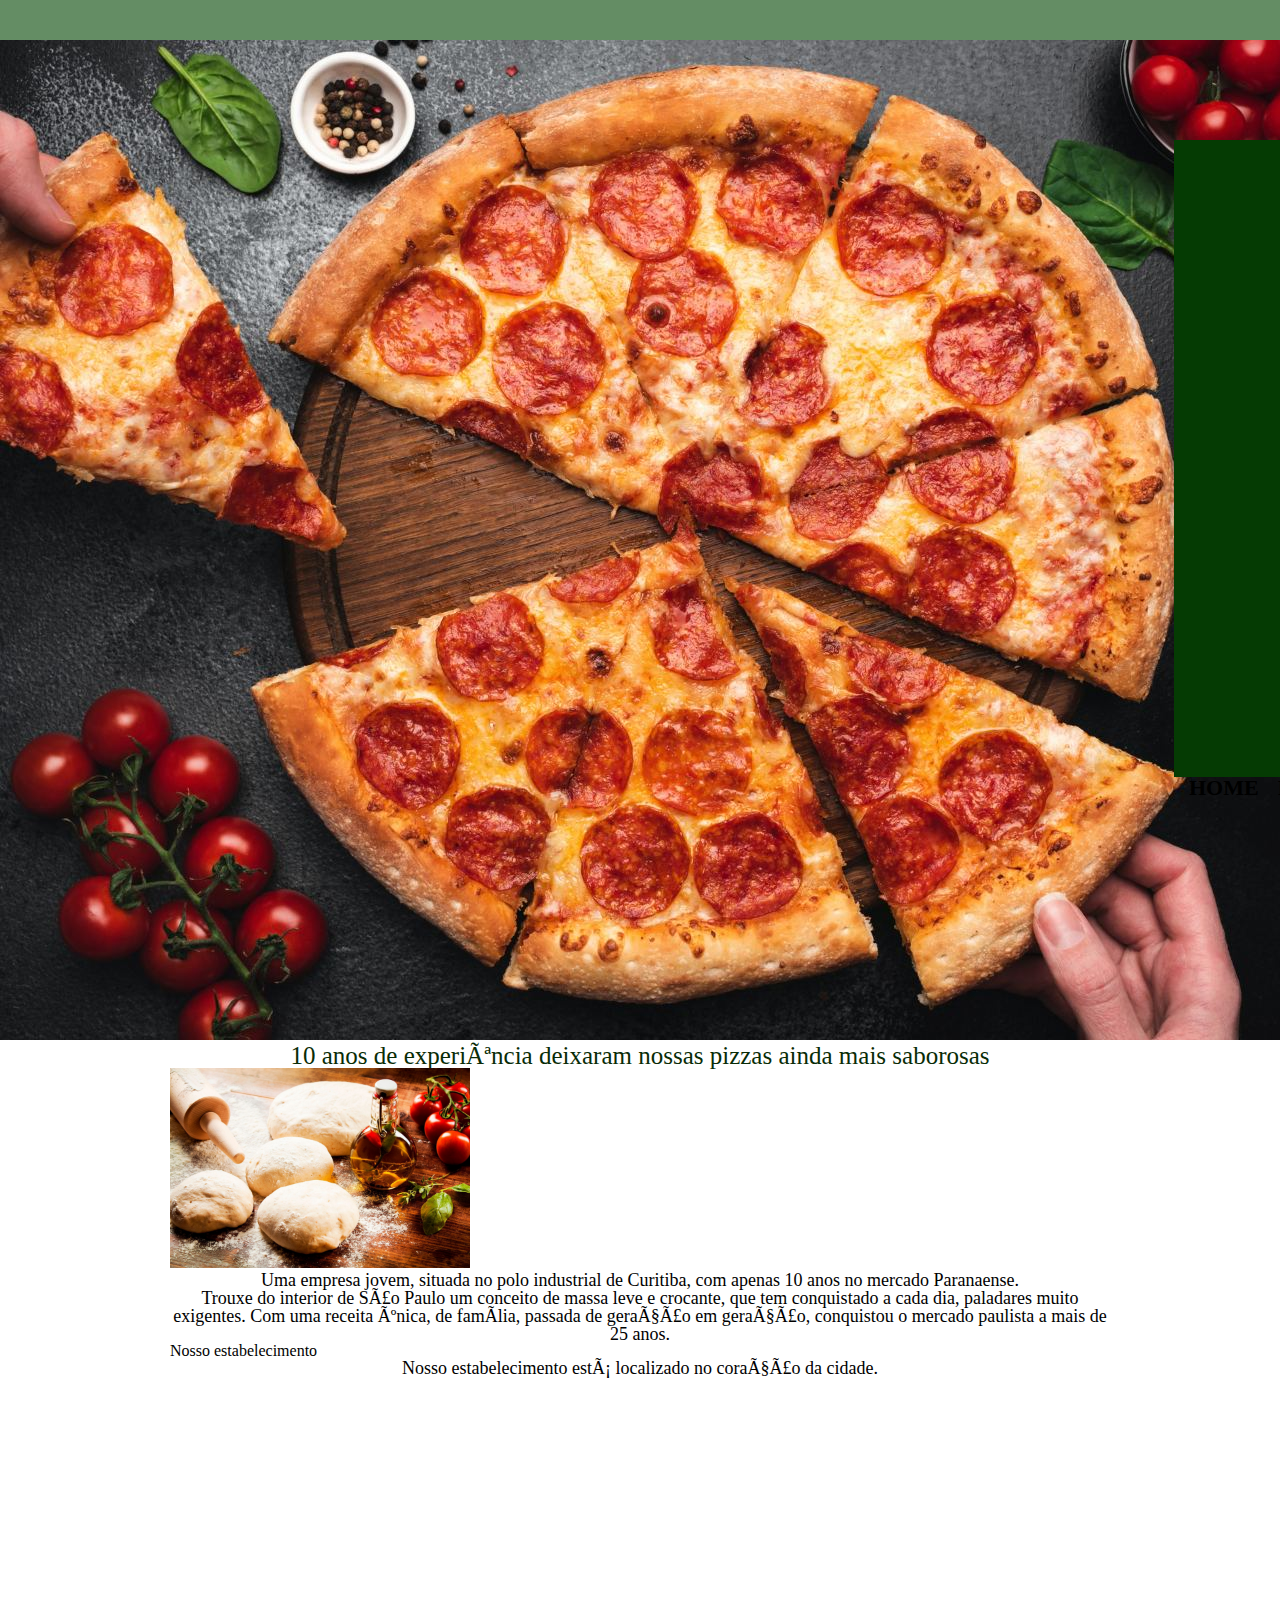
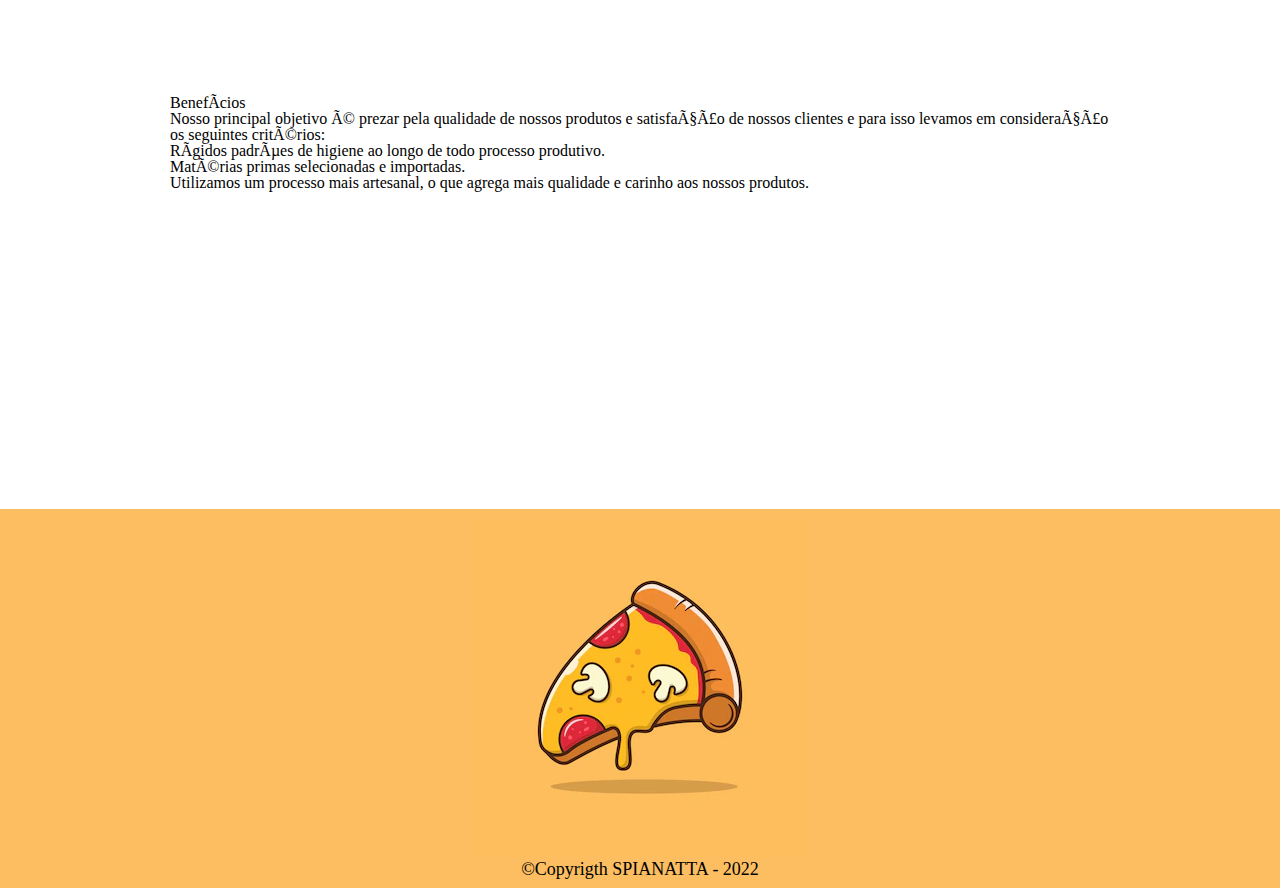
<file: index.html>
<!DOCTYPE html>
<html lang="pt-br">

    
        <meta charsetStore  >
        <link rel="stylesheet" href="reset.css">
        <link rel="stylesheet" href="style.css">

    <body>
               
        <header>
           
            <div class="caixa">
               
                <nav>
                    <ul>
                        <h1><img src="foto1.png" alt="spianatta" ></h1>
                        <li><a href="home.html">Home</a></li>
                        <li><a href="produtos.html">Produtos</a></a></li>
                        <li><a href="contato.html">Contato</a></li>
                    </ul>
                </nav>
            </div>
        </header>

        <img class="banner" src="massa home1.jpg">
     


    <main>

        <title>SPIANATTA</title>

            <h2 > 10 anos de experiência deixaram nossas pizzas ainda mais saborosas</h2>

            <img src="panfleto.jpg" class="panfleto">

        <utencios>
            <p>Uma empresa jovem, situada no polo industrial de Curitiba, com apenas 10 anos no mercado Paranaense.</p>
            <p> Trouxe do interior de São Paulo um conceito de massa leve e crocante, que tem conquistado a cada dia, paladares muito exigentes.
                Com uma receita única, de família, passada de geração em geração, conquistou o mercado paulista a mais de 25 anos.</p>
        </utencios>

        <section class="mapa">
            <h3 class="titulo-principal">Nosso estabelecimento</h3>
            <p>Nosso estabelecimento está localizado no coração da cidade.</p>

            <div class="mapa-conteudo">
                <iframe  width="960" height="315" src="https://www.google.com/maps/embed?pb=!1m18!1m12!1m3!1d3601.841946631118!2d-49.31013088590482!3d-25.4769525837668!2m3!1f0!2f0!3f0!3m2!1i1024!2i768!4f13.1!3m3!1m2!1s0x94dce32562c323db%3A0xf302ffce2ab404c5!2sR.%20Jo%C3%A3o%20Bettega%20-%20Port%C3%A3o%2C%20Curitiba%20-%20PR!5e0!3m2!1spt-BR!2sbr!4v1669890623954!5m2!1spt-BR!2sbr" width="600" height="450" style="border:0;" allowfullscreen="" loading="lazy" referrerpolicy="no-referrer-when-downgrade"></iframe>
            </div>
        </section>

        <section class="beneficios">                
            <h3 class="titulo-principal">Benefícios</h3>

            <div class="conteudo-beneficios">
                <ul class="lista-beneficios">
                    <li class="itens">Nosso principal objetivo é prezar pela qualidade de nossos produtos e satisfação de nossos clientes e para isso levamos em consideração os seguintes critérios:</li>
                    <li class="itens">Rígidos padrões de higiene ao longo de todo processo produtivo.</li>
                    <li class="itens">Matérias primas selecionadas e importadas.</li>
                    <li class="itens">Utilizamos um processo mais artesanal, o que agrega mais qualidade e carinho aos nossos produtos.</li>
                  
            </div>

            <div class="video">
                <iframe width="560" height="315" src="https://www.youtube.com/embed/STa_UtZP3tg" title="YouTube video player" frameborder="0" allow="accelerometer; autoplay; clipboard-write; encrypted-media; gyroscope; picture-in-picture" allowfullscreen></iframe>
            </div>
        </section>
    </main>

        <footer>
            <img src="fundo.webp" class="pizza">
            <p class="copyrigth">&copy;Copyrigth SPIANATTA - 2022</p>
        </footer>

    </body>
</html>
</file>
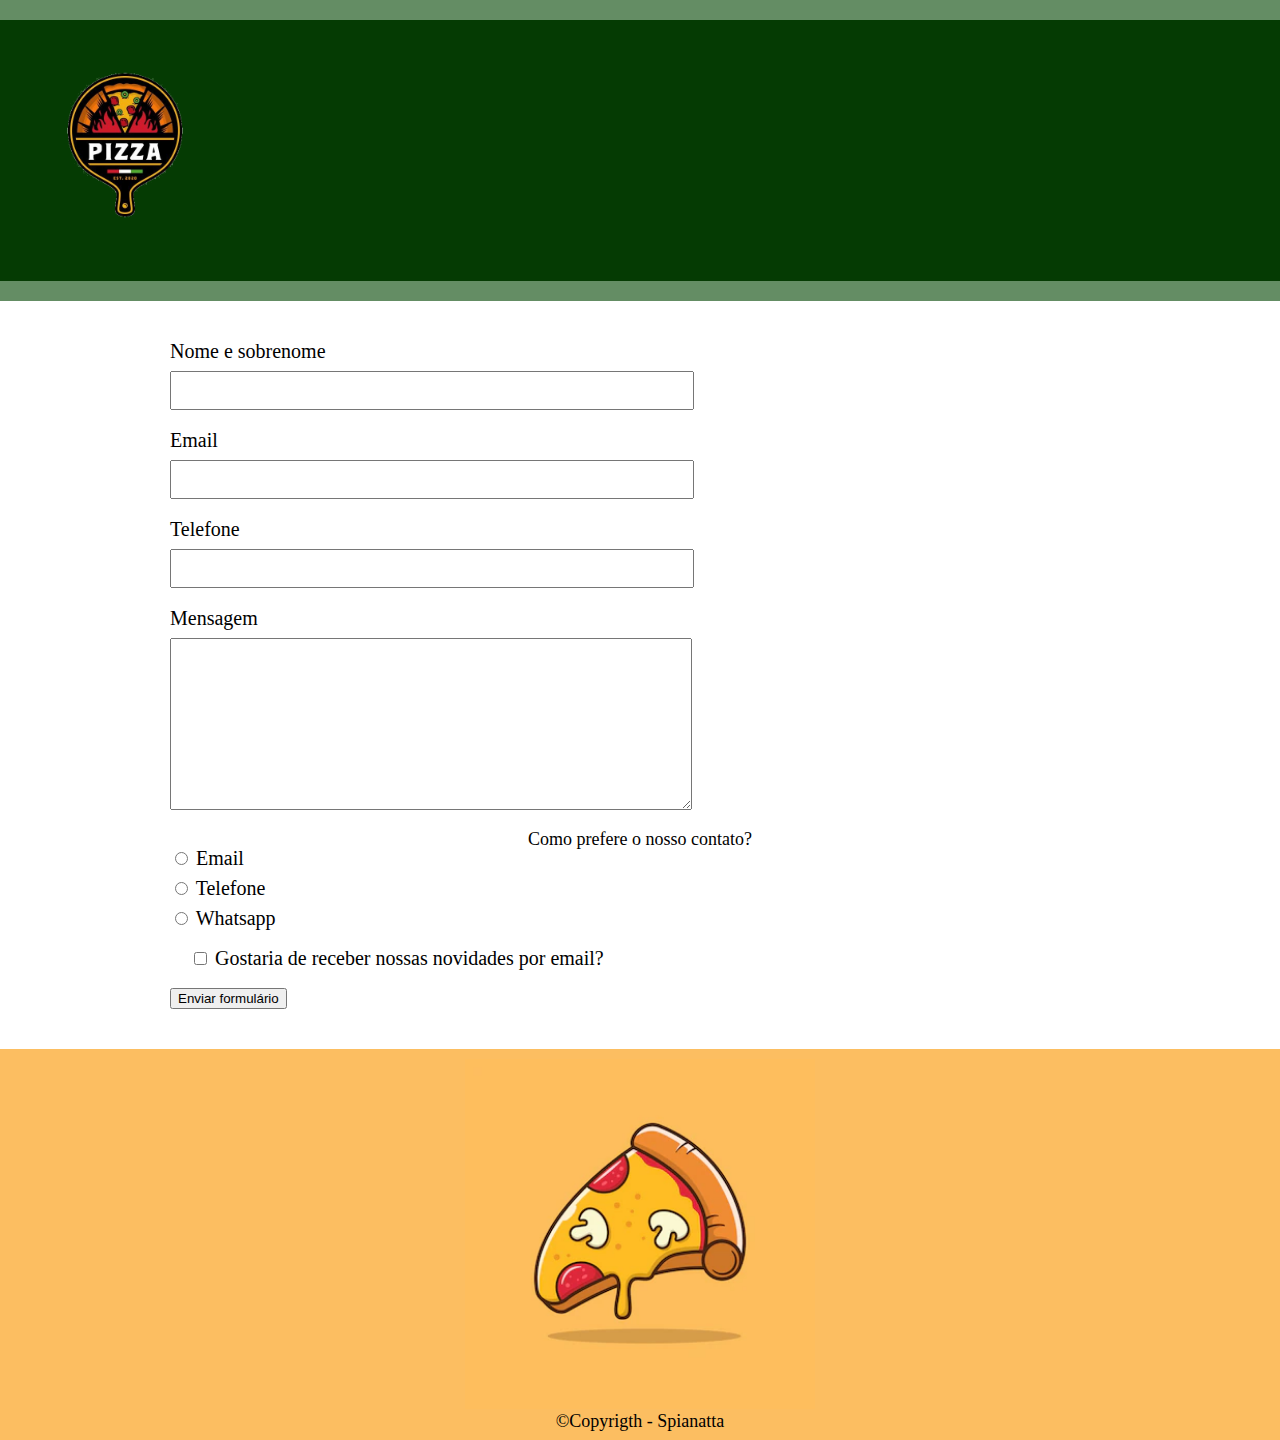
<file: contato.html>
<!DOCTYPE html>
<html>
    <head>
        <meta charset="UTF8">
        <title>Contato - Spianatta</title>
        <link rel="stylesheet" href="reset.css">
        <link rel="stylesheet" href="style.css">
    </head>

    <body>
        <header>
            <div class="caixa">
                <h1><img src="foto1.png" class="logo"></h1>

                <nav>
                    <ul>
                        <li><a href="index.html">Home</a></li>
                        <li><a href="produtos.html">Produtos</a></li>
                        <li><a href="contato.html">Contato</a></li>
                    </ul>
                </nav>
            </div>
        </header>

        <main>
             <form>
                <label for="nomesobrenome">Nome e sobrenome</label>
                <input type="text" id="nomesobrenome" class="input-padrao">

                <label for="email">Email</label>
                <input type="text" id="email" class="input-padrao">

                <label for="telefone">Telefone</label>
                <input type="text" id="telefone" class="input-padrao">

                <label for="mensagem">Mensagem</label>

                <textarea cols="60" rows="10" id="mensagem" class="input-padrao"></textarea>

                <div>
                    <p class="teste" id="teste" ">Como prefere o nosso contato?</p>
                <label for="radio-email">  <input type="radio" name="contato" value="email" id="radio-email"> Email</label>
                  

                <label for="radio-telefone"> <input type="radio" name="contato" value="telefone" id="radio-telefone"> Telefone</label>
                    

                 <label for="radio-whatsapp"> <input type="radio" name="contato" value="whatsapp" id="radio-whatsapp"> Whatsapp</label>
                    
                </div>

                    <label class="checkbox"><input type="checkbox"> Gostaria de receber nossas novidades por email?</label>


                <input type="submit" value="Enviar formulário">
             </form>
        </main>

        <footer>
            <center><img src="fundo.webp" class="rodapé"></center>
            <p class="copyrigth">&copy;Copyrigth - Spianatta</p>
        </footer>
         
      </body>                       
    </html>
</file>
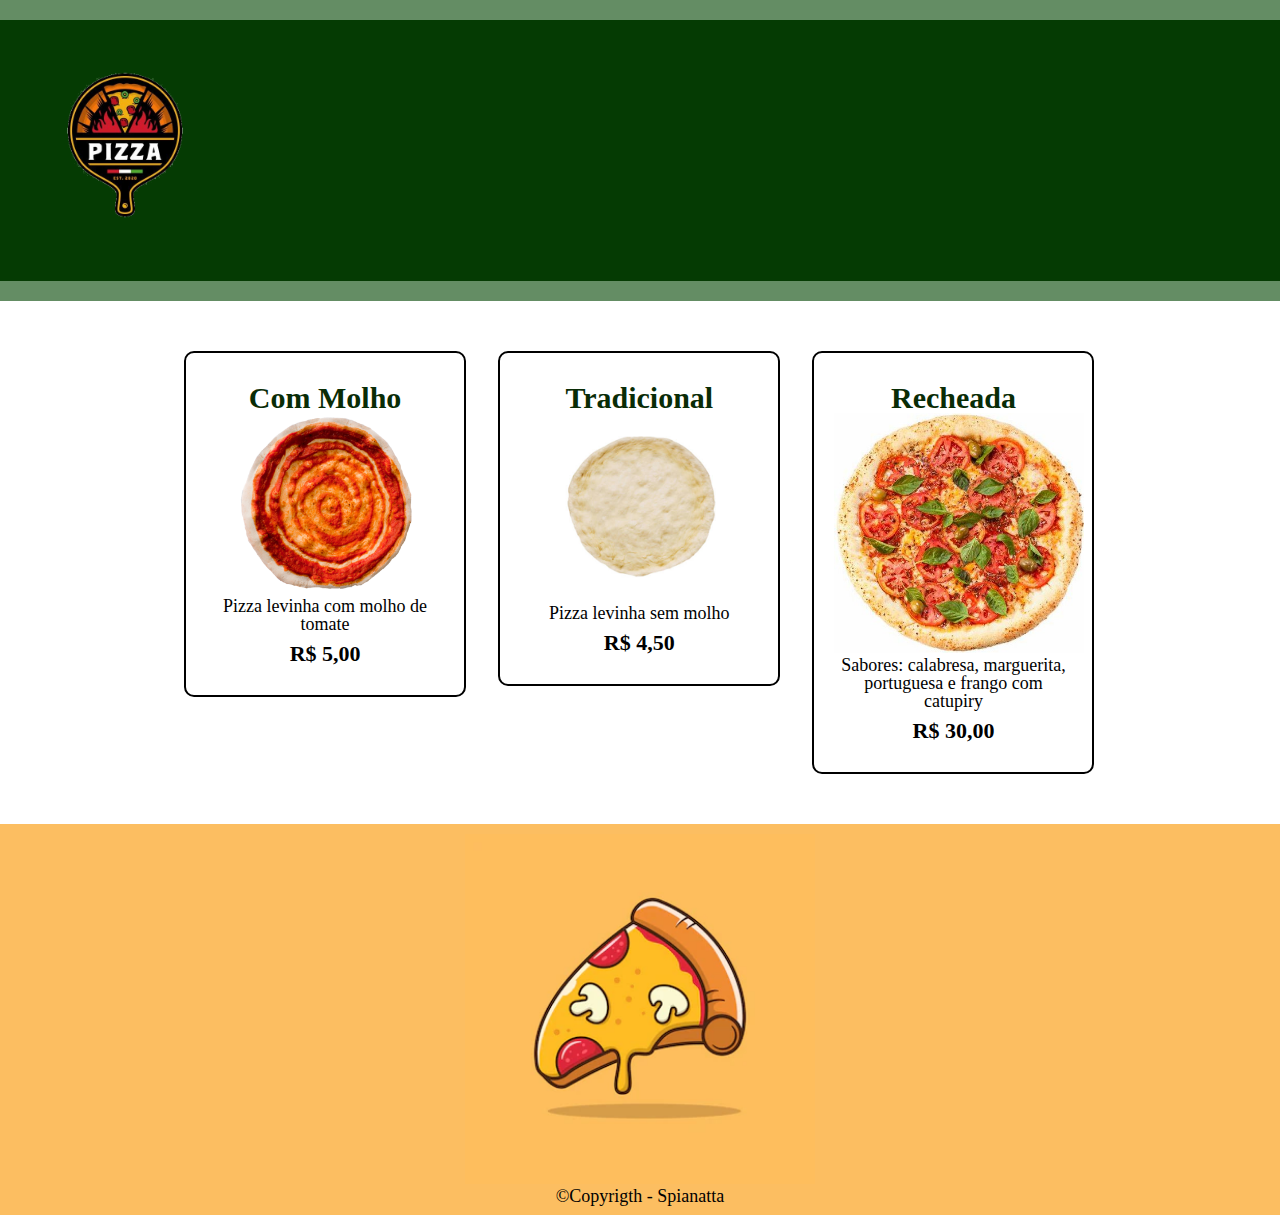
<file: produtos.html>
<!DOCTYPE html>
<html>
    <head>
        <meta charset="UTF8">
        <title>Produtos - Spianatta</title>
        
        <link rel="stylesheet" href="reset.css">
        <link rel="stylesheet" href="style.css">
    </head>

    <body>
        <header>
            <div class="caixa">
                <h1><img src="foto1.png" class="logo"></h1>

                <nav>
                    <ul>
                        <li><a href="index.html">Home</a></li>
                        <li><a href="produtos.html">Produtos</a></li>
                        <li><a href="contato.html">Contato</a></li>
                    </ul>
                </nav>
            </div>
        </header>

    <main>
        <ul class="produtos">
            <li>
                <h2>Com Molho</h2>
                <img src="commolho.png" class="imagem1">
                <p class="produto-descriçao">Pizza levinha com molho de tomate</p>
                <p class="produto-preço">R$ 5,00</p>
            </li>
            <li>  
                <h2>Tradicional</h2>
                <img src="semmolho.jpg" class="imagem">
                <p class="produto-descriçao">Pizza levinha sem molho</p>
                <p class="produto-preço">R$ 4,50</p>
            </li>
            <li>
                <h2>Recheada</h2>
                <img src="recheada1.jpg"class="imagem">
                <p class="produto-descriçao">Sabores: calabresa, marguerita, portuguesa e frango com catupiry </p>
                <p class="produto-preço">R$ 30,00</p>
            </li>
        </ul>         
    </main> 
    
    <footer>
        <center><img src="fundo.webp" class="rodapé"></center>
        <p class="copyrigth">&copy;Copyrigth - Spianatta</p>
    </footer>
     
  </body>                       
</html>
</file>
<file: style.css>
.logo {
    width: 250px;
    height: 250px;
}

header {
    background-color: rgb(5, 59, 3);
    padding: 20px 0;
}

.caixa {
    position: relative;
    width: 740px;
    margin: 0 auto;
}

nav {
    position: absolute;
    top: 130px;
    right: 0;

}

nav li {
    display: inline;
    margin: 0 0 0 15px;
}

 nav a {
    text-transform: uppercase;
    color: black;
    font-weight: bold;
    font-size: 22px;
    text-decoration: none;    
 }

nav a:hover {
    color: rgb(255, 136, 0);
    text-decoration: underline;
}

 .produtos {
    width: 940px;
    margin: 0 auto;
    padding: 50px 0;
 }

 .produtos li {
    display: inline-block;
    text-align: center;
    width: 30%;
    vertical-align: top;
    margin: 0 1.5%;
    padding: 30px 20px;
    box-sizing: border-box;
    border: 2px solid black;
    border-radius: 10px;
 }

 .produtos li:hover {
    border-color: rgb(255, 136, 0);
 }

.produtos li:active {
    border-color: rgb(9, 160, 9);
}

.produtos li:hover h2 {
    font-size: 34px;
}

 .produtos h2 {
    font-size: 30px;
    font-weight: bold;

 }

 .produto-descriçao {
    font-size: 18px;
}

 .produto-preço {
    font-size: 22px;
    font-weight: bold;
    margin-top: 10px;
 }

 .imagem {
    width: 250px;
 }

 .imagem1 {
    width: 180px;
 }

 .imagem2 {
    width: 2px;
 }

footer {
    text-align: center;
    background-color: rgb(252, 190, 97);
    padding: 10px 0;
 }

.rodapé {
    width: 350px;
    height: 350px;
}

.copyright {
    color: black;
    font-size: 13px;
    margin: 20px 0 0;
}

/* contato */

main {
    width: 940px;
    margin: 0 auto;
}

form {
    margin: 40px 0;
}

form label, form legend {
    display: block;
    font-size: 20px;
    margin: 0 0 10px;
}

.input-padrao {
    display: block;
    margin: 0 0 20px;
    padding: 10px 25px;
    width: 50%;
}

.checkbox {
    margin: 20px;
}

.enviar {
    width: 40%;
    padding: 15px 0; 
    background-color: rgb(255, 165, 0);
    color: rgb(252, 253, 253);
    font-size: 18px;
    border: none ;
    border-radius: 5px;
    transition: 1s all;
    cursor: pointer;
}

.enviar:hover {
    background: rgb(250, 143, 2) ;
    transform: scale(1.2);

}

table {
    margin:20px 0 40px ;
}

thead {
    background:rgb(71, 119, 61) ;
    color: white ;
    font-weight: bold;
}
 
td {
    border: 1px solid #000;
    padding: 8px 15px;
}

/*CSS DA PAGINA INICIAL*/

/*NAVEGAÇÃO ENTRE PAGINAS*/
.navegação {
    padding: 20px 0;
}

.caixa {
    position: center;
    width: 400px;
    margin: 0 auto;
}

nav li {
    display: inline;
    margin: 0 0 0 15px;
}

nav a {
    text-transform: uppercase;
    color: black;
    font-weight: bold;
    font-size: 22px;
    text-decoration: none;    
 }

nav a:hover {
    color: rgb(255, 136, 0);
    text-decoration: underline;
}

/*HOME*/

#banner {
    width: 350px;
    height: 350px;
}

#banner1 {
    width: 2100px;
    height: 1000px;
}

h1 {
    text-align:left;
    font-size: 65px;
    background: rgb(5, 59, 3);
    color: rgb(248, 129, 17);
}

h2 {
    text-align:center;
    font-size: 25px;
    color:rgb(9, 44, 6)
}

 p {
    text-align: center;
    font-size: 18px;
    color:rgb(0, 0, 0);
    

}

.rodape{
    text-align: center;
    color: antiquewhite;
}

footer {
    text-align: center;
    background-color: rgb(252, 190, 97);
    padding: 10px 0;
 }

 .logo {
    width: 250px;
    height: 250px;
}

header {
    background: #0446049d;
    padding: 20px 0;
}

.caixa {
    position: relative;
    width: 1900px;
    margin: 0 auto;
}

nav {
    position: absolute;
    top: 120px;
    right: 100px;

}

nav li {
    display: inline;
    margin: 0 0 0 15px;
}

 nav a {
    text-transform: uppercase;
    color: black;
    font-weight: bold;
    font-size: 22px;
    text-decoration: none;    
 }

 .panfleto {
    width: 300px;
    position:  center;
 }
</file>
